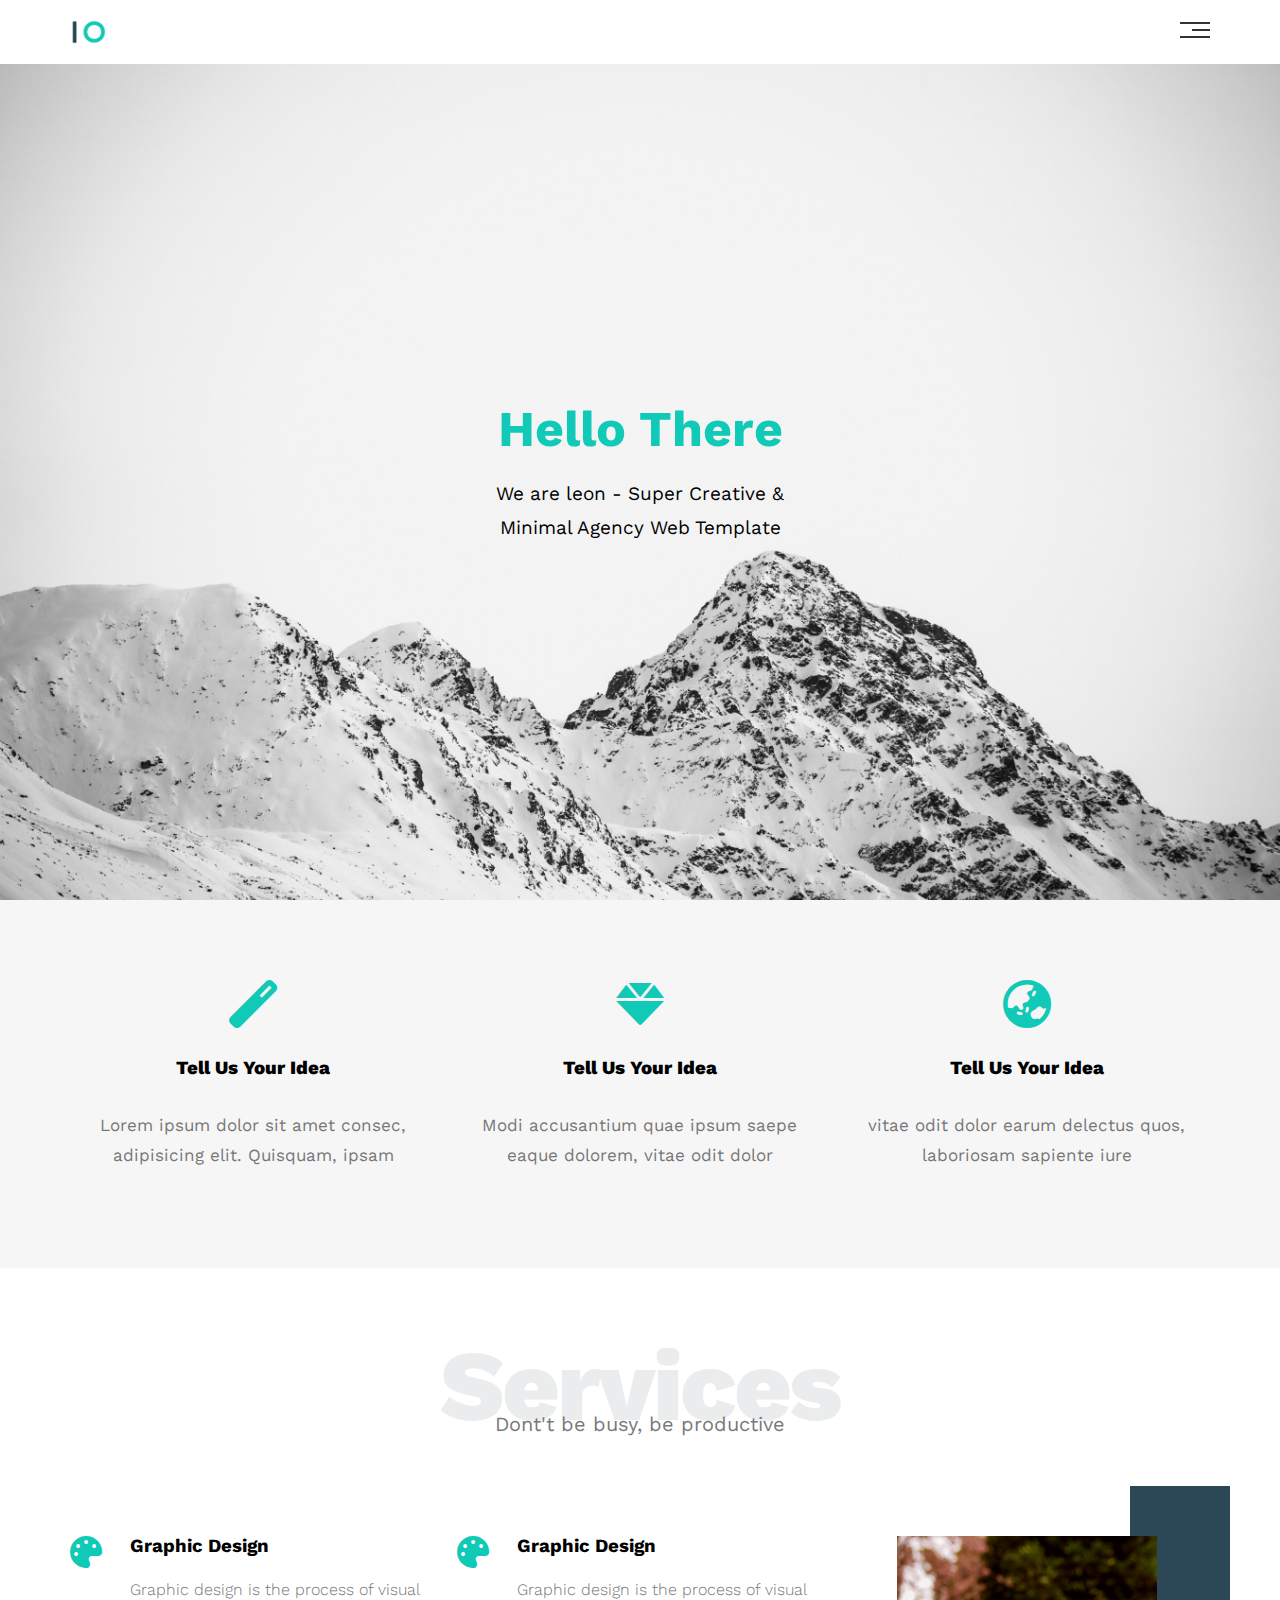
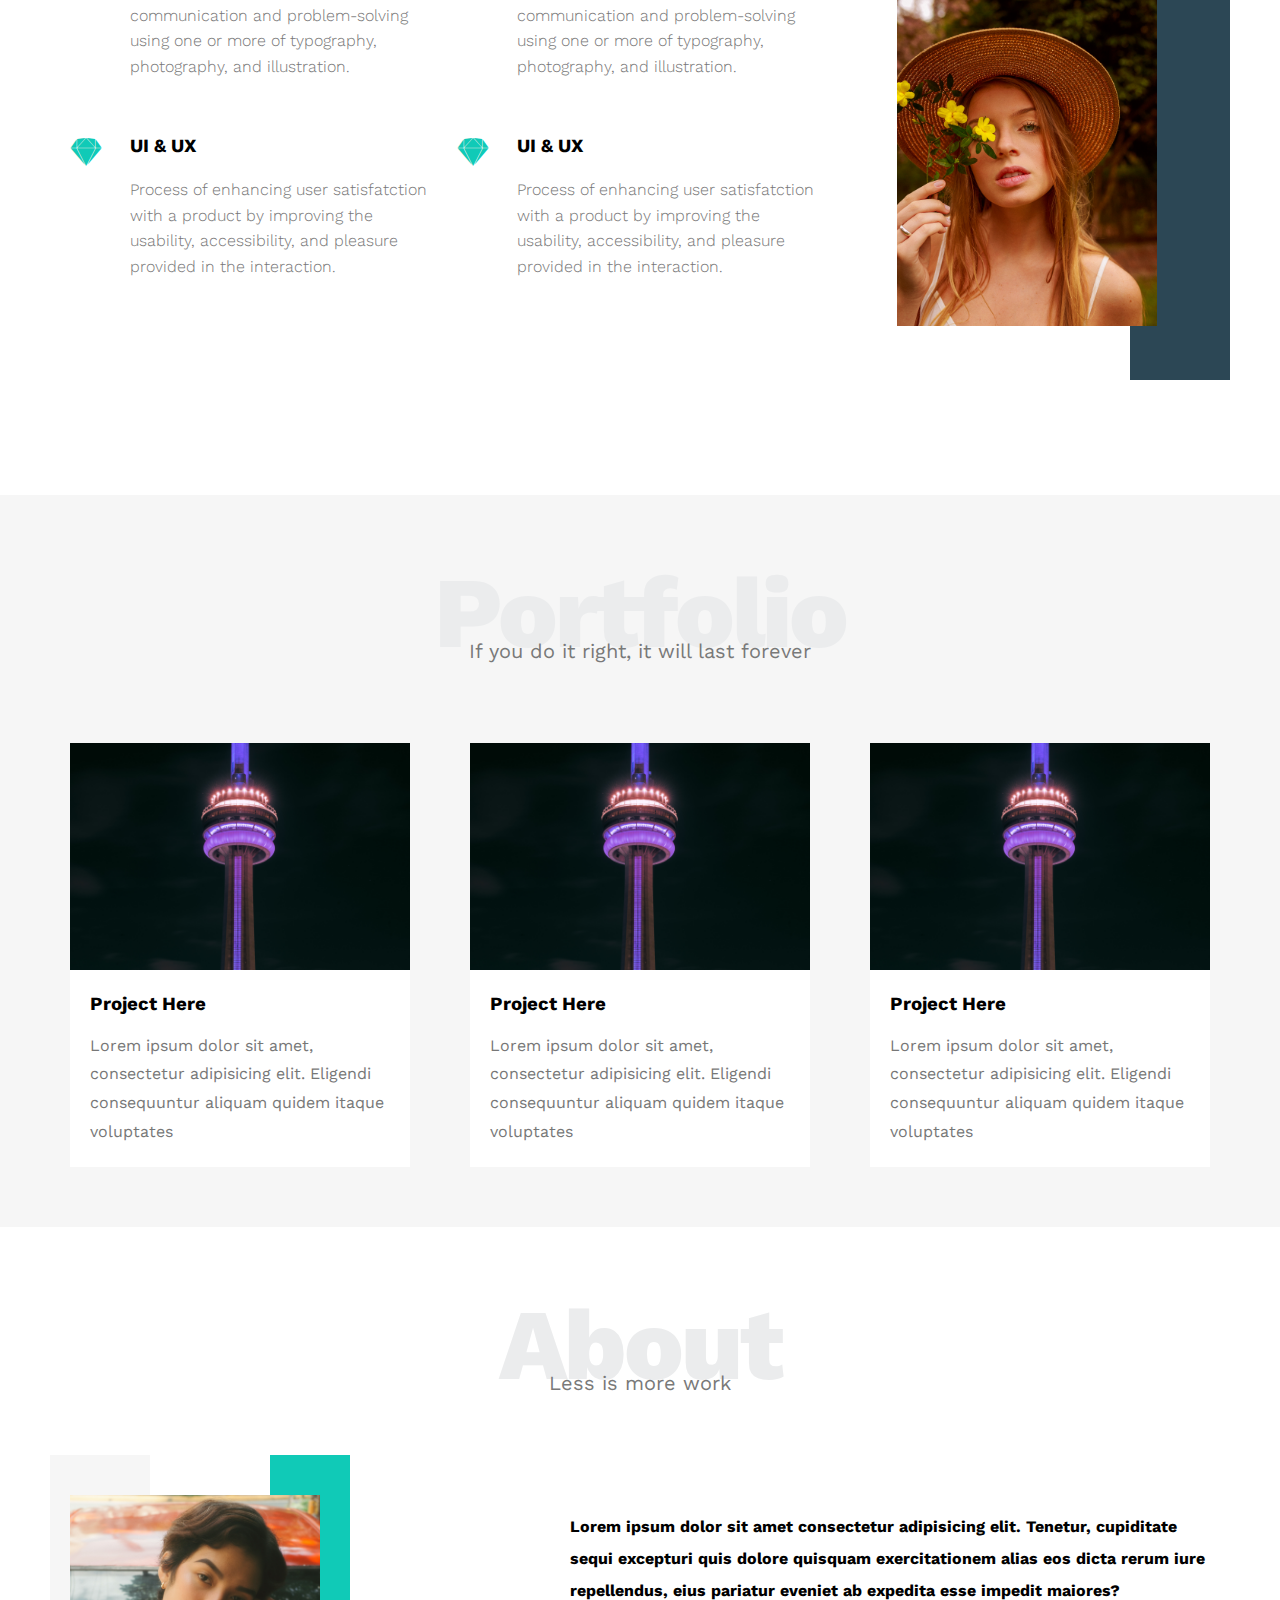
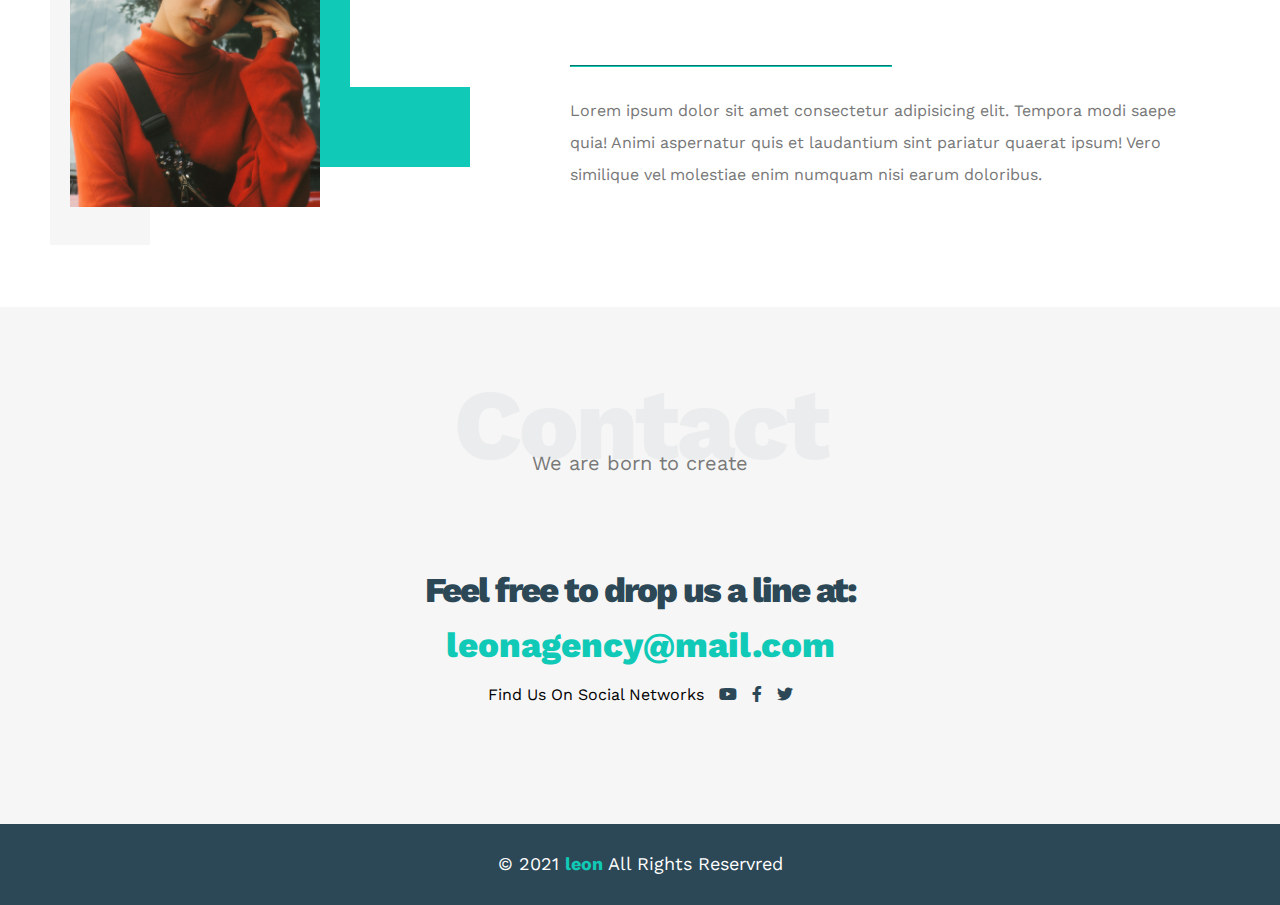
<file: index.html>
<!DOCTYPE html>
<html lang="en">
<head>
    <meta charset="UTF-8">
    <meta http-equiv="X-UA-Compatible" content="IE=edge">
    <meta name="viewport" content="width=device-width, initial-scale=1.0">
    <title>Leon Template One</title>
    <!-- Main Template Css File -->
    <link rel="stylesheet" href="css/style.css" />
    <!-- Render All Elements Normally -->
    <link rel="stylesheet" href="css/normalize.css" />
    <!-- Font Awesome Library -->
    <link rel="stylesheet" href="css/all.min.css" />
    <!-- Google Fonts -->
    <link rel="preconnect" href="https://fonts.googleapis.com">
    <link rel="preconnect" href="https://fonts.gstatic.com" crossorigin>
    <link href="https://fonts.googleapis.com/css2?family=Work+Sans:wght@100;200;300;400;500;600;700;800&display=swap"
        rel="stylesheet">
</head>
<body>
    <!-- Start Header -->
    <div class="header">
        <div class="container">
            <img class="logo" src="imges/logo.png" alt="logo">
            <div class="links">
                <span class="icon">
                    <span></span>
                    <span></span>
                    <span></span>
                </span>
                <ul>
                    <li><a href="#services">Services</a></li>
                    <li><a href="#portfolio">Portfolio</a></li>
                    <li><a href="#about">About</a></li>
                    <li><a href="#contact">Contact</a></li>
                </ul>
            </div>
        </div>
    </div>
    <!-- End Header -->
    <!-- Start Landing Section -->
    <div class="landing">
        <div class="intro-text">
            <h1>Hello There</h1>
            <p>We are leon - Super Creative & Minimal Agency Web Template</p>
        </div>
    </div>
    <!-- End Landing Section -->
    <!-- Start Features -->
    <div class="features">
        <div class="container">
            <div class="feat">
                <i class="fas fa-magic fa-3x"></i>
                <h3>Tell Us Your Idea</h3>
                <p>Lorem ipsum dolor sit amet consec, adipisicing elit. Quisquam, ipsam</p>
            </div>
            <div class="feat">
                <i class="fas fa-gem fa-3x"></i>
                <h3>Tell Us Your Idea</h3>
                <p>Modi accusantium quae ipsum saepe eaque dolorem, vitae odit dolor</p>
            </div>
            <div class="feat">
                <i class="fas fa-globe-asia fa-3x"></i>
                <h3>Tell Us Your Idea</h3>
                <p>vitae odit dolor earum delectus quos, laboriosam sapiente iure</p>
            </div>
        </div>
    </div>
    <!-- End Features -->
    <!-- Start Services -->
    <div class="services" id="services">
        <div class="container">
            <h2 class="special-heading">Services</h2>
            <p>Dont't be busy, be productive</p>
            <div class="services-content">
                <div class="col">
                    <!-- Start Service -->
                    <div class="srv">
                        <i class="fas fa-palette fa-2x"></i>
                        <div class="text">
                            <h3>Graphic Design</h3>
                            <p>
                                Graphic design is the process of visual communication and problem-solving
                                using one or more of typography, photography, and illustration.
                            </p>
                        </div>
                    </div>
                    <div class="srv">
                        <i class="fab fa-sketch fa-2x"></i>
                        <div class="text">
                            <h3>UI & UX</h3>
                            <p>
                                Process of enhancing user satisfatction with a product by improving the usability, accessibility, and pleasure provided in the interaction.
                            </p>
                        </div>
                    </div>
                    <!-- End Service -->
                </div>
                <div class="col">
                    <!-- Start Service -->
                    <div class="srv">
                        <i class="fas fa-palette fa-2x"></i>
                        <div class="text">
                            <h3>Graphic Design</h3>
                            <p>
                                Graphic design is the process of visual communication and problem-solving
                                using one or more of typography, photography, and illustration.
                            </p>
                        </div>
                    </div>
                    <div class="srv">
                        <i class="fab fa-sketch fa-2x"></i>
                        <div class="text">
                            <h3>UI & UX</h3>
                            <p>
                                Process of enhancing user satisfatction with a product by improving the usability, accessibility, and pleasure provided in the interaction.
                            </p>
                        </div>
                    </div>
                    <!-- End Service -->
                </div>
                <div class="col">
                    <div class="image image-column">
                        <img src="imges/srv1.jpg" alt="">
                    </div>
                </div>
            </div>
        </div>
    </div>
    <!-- End Services -->
    <!-- Start Portfolio -->
    <div class="portfolio" id="portfolio">
        <div class="container">
            <h2 class="special-heading">Portfolio</h2>
            <p>If you do it right, it will last forever</p>
            <div class="portfolio-content">
                <div class="card">
                    <img src="imges/cardimg.jpg" alt="">
                    <div class="info">
                        <h3>Project Here</h3>
                        <p>Lorem ipsum dolor sit amet, consectetur adipisicing elit. Eligendi consequuntur aliquam quidem itaque voluptates </p>
                    </div>
                </div>
                <div class="card">
                    <img src="imges/cardimg.jpg" alt="">
                    <div class="info">
                        <h3>Project Here</h3>
                        <p>Lorem ipsum dolor sit amet, consectetur adipisicing elit. Eligendi consequuntur aliquam quidem itaque voluptates </p>
                    </div>
                </div>
                <div class="card">
                    <img src="imges/cardimg.jpg" alt="">
                    <div class="info">
                        <h3>Project Here</h3>
                        <p>Lorem ipsum dolor sit amet, consectetur adipisicing elit. Eligendi consequuntur aliquam quidem itaque voluptates </p>
                    </div>
                </div>
            </div>
        </div>
    </div>
    <!-- End Portfolio -->
    <!-- Start About -->
    <div class="about" id="about">
        <div class="container">
            <h2 class="special-heading">About</h2>
            <p>Less is more work</p>
            <div class="about-content">
                <div class="image">
                    <img src="imges/srv2.jpg" alt="">
                </div>
                <div class="text">
                    <p>Lorem ipsum dolor sit amet consectetur adipisicing elit. Tenetur, cupiditate sequi excepturi quis dolore quisquam exercitationem alias eos dicta rerum iure repellendus, eius pariatur eveniet ab expedita esse impedit maiores?</p>
                    <hr>
                    <p>Lorem ipsum dolor sit amet consectetur adipisicing elit. Tempora modi saepe quia! Animi aspernatur quis et laudantium sint pariatur quaerat ipsum! Vero similique vel molestiae enim numquam nisi earum doloribus.</p>
                </div>
            </div>
        </div>
    </div>
    <!-- End About -->
    <!-- Start contact -->
    <div class="contact" id="contact">
        <div class="container">
            <h2 class="special-heading">Contact</h2>
            <p>We are born to create</p>
            <div class="info">
                <p class="label">Feel free to drop us a line at:</p>
                <a href="mailto:leonagency@mail.com?subject=Contact" class="link">leonagency@mail.com</a>
                <div class="social">
                    Find Us On Social Networks
                    <i class="fab fa-youtube"></i>
                    <i class="fab fa-facebook-f"></i>
                    <i class="fab fa-twitter"></i>

                </div>
            </div>
        </div>
    </div>
    <!-- End contact -->
    <!-- Start Footer -->
    <div class="footer">
        &copy; 2021 <span>leon</span> All Rights Reservred
    </div>
    <!-- End Footer -->

</body>
</html>
</file>
<file: css/style.css>
/* Start Variables */
:root {
    --main-color: #10CAB7;
    --secondary-color: #2c4755;
    --section-background: #F6F6F6;
    --section-padding: 60px;
}
/* End Variables */
/* Start Global Rules */
* {
    -webkit-box-sizing: border-box;
    -moz-box-sizing: border-box;
    box-sizing: border-box;
}
html {
    scroll-behavior: smooth;
}
body {
    font-family: "Work Sans", sans-serif;
}
.container {
    padding: 0px 15px;
    margin-left: auto;
    margin-right: auto;
}
/* Small */
@media (min-width: 768px) {
    .container {
        width: 750px;
    }
}
/* Medium */
@media (min-width: 992px) {
    .container {
        width: 970px;
    }
}
/* Large */
@media (min-width: 1200px) {
    .container {
        width: 1170px;
    }
}
/* End Global Rules */
/* Start Components */
.special-heading {
    color: #EBECED;
    font-size: 100px;
    text-align: center;
    font-weight: 800;
    letter-spacing: -3px;
    margin: 0;
}
.special-heading + p{
    margin: -30px 0 0;
    font-size: 20px;
    text-align: center;
    color: #797979;
}
/* Small */
@media (max-width: 768px) {
    .special-heading {
        font-size: 60px;
    }
    .special-heading + p {
        margin-top: -20px;
    }
}
/* End Components */
/* Start Header */
.header {
    padding: 20px;
}
.header .container {
    display: flex;
    justify-content: space-between;
    align-items: center;
}
.header .logo {
    width: 60px;
}
.header .links:hover .icon span:nth-child(2){
    width: 100%;
}
.header .links {
    position: relative;
}
.header .links .icon{
    width: 30px;
    display: flex;
    flex-wrap: wrap;
    justify-content: flex-end;
}
.header .links .icon span{
    background-color: #333;
    margin-bottom: 5px;
    height: 2px;
}
.header .links .icon span:first-child{
    width: 100%;
}
.header .links .icon span:nth-child(2){
    width: 60%;
    transition: 0.3s;
}
.header .links .icon span:last-child{
    width: 100%;
}
.header .links ul {
    z-index: 1;
    list-style: none;
    margin: 0;
    padding: 0;
    background-color: var(--section-background);
    position: absolute;
    right: 0;
    min-width: 200px;
    top: calc(100% + 15px);
    display: none;
}
.header .links ul::before {
    content: "";
    border-width: 10px;
    border-style: solid;
    border-color: transparent transparent #F6F6F6 transparent;
    position: absolute;
    right: 5px;
    top: -20px;
}
.header .links:hover ul {
    display: block;
}
.header .links ul li a {
    display: block;
    padding: 15px;
    text-decoration: none;
    color: #333;
    transition: 0.3s;
}
.header .links ul li a:hover {
    padding-left: 25px;
}
.header .links ul li:not(:last-child) a {
    border-bottom: 1px solid #ddd;
}
/* End Header */
/* Start Landing Section */
.landing {
    background-image: url(../imges/background.jpg);
    background-size: cover;
    background-repeat: no-repeat;
    background-position: center;
    height: calc(100vh - 64px);
    position: relative;
}
.landing .intro-text {
    text-align: center;
    position: absolute;
    top: 50%;
    left: 50%;
    transform: translate(-50%, -50%);
}
.landing .intro-text h1{
    margin: 0;
    font-weight: bold;
    font-size: 50px;
    color: var(--main-color);
}
.landing .intro-text p{
    font-size: 19px;
    line-height: 1.8;
    width: 300px;
    max-width: 100%;

}
/* End Landing Section */
/* Start Features */
.features {
    padding-top: var(--section-padding);
    padding-bottom: var(--section-padding);
    background-color: var(--section-background);
}
.features .container {
    display: grid;
    grid-template-columns: repeat(auto-fill, minmax(300px, 1fr));
    grid-gap: 20px;
}
.features .feat {
    padding: 20px;
    text-align: center;
}
.features .feat i {
    color: var(--main-color);
}
.features .feat h3 {
    font-weight: 800;
    margin: 30px 0;
}
.features .feat p {
    color: #777;
    font-size: 17px;
    line-height: 1.8;
}
/* End Features */
/* Start Services */
.services {
    padding-top: var(--section-padding);
    padding-bottom: var(--section-padding);
}
.services .services-content {
    display: grid;
    grid-template-columns: repeat(auto-fill, minmax(300px, 1fr));
    grid-gap: 20px;
    margin-top: 100px;
    margin-bottom: 100px;
}
.services .services-content .srv {
    display: flex;
    margin-bottom: 40px;
}
@media (max-width: 767px) {
    .services .services-content .srv {
        flex-direction: column;
        text-align: center;
    }
}
.services .services-content .srv i {
    color: var(--main-color);
    flex-basis: 60px;
}
.services .services-content .srv .text {
    flex: 1;
}
.services .services-content .srv .text h3 {
    margin: 0 0 20px;
}
.services .services-content .srv .text p {
    color: #777;
    font-weight: 300;
    line-height: 1.6;
}
.services .services-content .image {
    text-align: center;
    position: relative;
}
.services .services-content .image::before {
    content: "";
    background-color: var(--secondary-color);
    width: 100px;
    height: calc(100% + 100px);
    top: -50px;
    right: -20px;
    position: absolute;
    z-index: -1;

}
.services .services-content .image img {
    width: 260px;
    height: 390px;
}
@media (max-width: 1199px) {
    .image-column {
        display: none;
    }
}
/* End Services */
/* Start Portfolio */
.portfolio {
    padding-top: var(--section-padding);
    padding-bottom: var(--section-padding);
    background-color: var(--section-background);
}
.portfolio .portfolio-content {
    display: grid;
    grid-template-columns: repeat(auto-fill, minmax(300px, 1fr));
    grid-gap: 60px;
    margin-top: 80px;
}
.portfolio .portfolio-content .card {
    background-color: white;
}
.portfolio .portfolio-content .card img{
    max-width: 100%;
}
.portfolio .portfolio-content .card .info{
    padding: 20px;
}
.portfolio .portfolio-content .card .info h3{
    margin: 0;
}
.portfolio .portfolio-content .card .info p{
    color: #777;
    line-height: 1.8;
    margin-bottom: 0;
}
/* End Portfolio */
/* Start About */
.about {
    padding-top: var(--section-padding);
    padding-bottom: calc(var(--section-padding + 60px));
}
.about .about-content {
    margin-top: 100px;
    margin-bottom: 100px;
    display: flex;
    flex-wrap: wrap;
    justify-content: space-between;
}
@media(max-width: 991px){
    .about .about-content {
    flex-direction: column;
    text-align: center;
    }
}
.about .about-content .image {
    position: relative;
    width: 250px;
    height: 310px;
}
@media(max-width: 991px){
    .about .about-content .image {
        margin: 0 auto 80px;
    }
}
.about .about-content .image::before {
    content: "";
    position: absolute;
    background-color: var(--section-background);
    width: 100px;
    height: calc(100% + 80px);
    top: -40px;
    left: -20px;
    z-index: -1;
}
.about .about-content .image::after {
    content: "";
    position: absolute;
    width: 120px;
    height: 232px;
    border-left: 80px solid var(--main-color);
    border-bottom: 80px solid var(--main-color);
    z-index: -1;
    right: -150px;
    top: -40px;
}
@media(max-width: 991px){
    .about .about-content .image::before,
    .about .about-content .image::after {
        display: none;
    }
}
.about .about-content .image img {
    max-width: 100%;
}
.about .about-content .text {
    flex-basis: calc(100% - 500px);
}
.about .about-content .text p:first-of-type {
    font-weight: bold;
    line-height: 2;
    margin-bottom: 50px;
}
.about .about-content .text hr {
    width: 50%;
    display: inline-block;
    border-color: var(--main-color);
}
.about .about-content .text p:last-of-type {
    line-height: 2;
    color: #777;
}

/* End About */
/* Start Contact */
.contact {
    padding-top: var(--section-padding);
    padding-bottom: var(--section-padding);
    background-color: var(--section-background);
}
.contact .info {
    padding-top: var(--section-padding);
    padding-bottom: var(--section-padding);
    text-align: center;
}
.contact .info .label {
    font-size: 35px;
    font-weight: 800;
    color: var(--secondary-color);
    letter-spacing: -2px;
    margin-bottom: 15px;
}
.contact .info  .link {
    display: block;
    font-size: 35px;
    font-weight: 800;
    color: var(--main-color);
    text-decoration: none;
}
.contact .info .social {
    justify-content: center;
    margin-top: 20px;
    font-size: 16px;
}
.contact .info .social i {
    margin-left: 10px;
    color: var(--secondary-color);
}
@media (max-width: 767px) {
    .contact .info .label,
    .contact .info  .link {
        font-size: 25px;
    }
}
/* End Contact */
/* Start Footer */
.footer {
    background-color: var(--secondary-color);
    color: white;
    padding: 30px 10px;
    text-align: center;
    font-size: 18px;
}
.footer span {
    font-weight: bold;
    color: var(--main-color);
}
/* End Footer */
</file>
